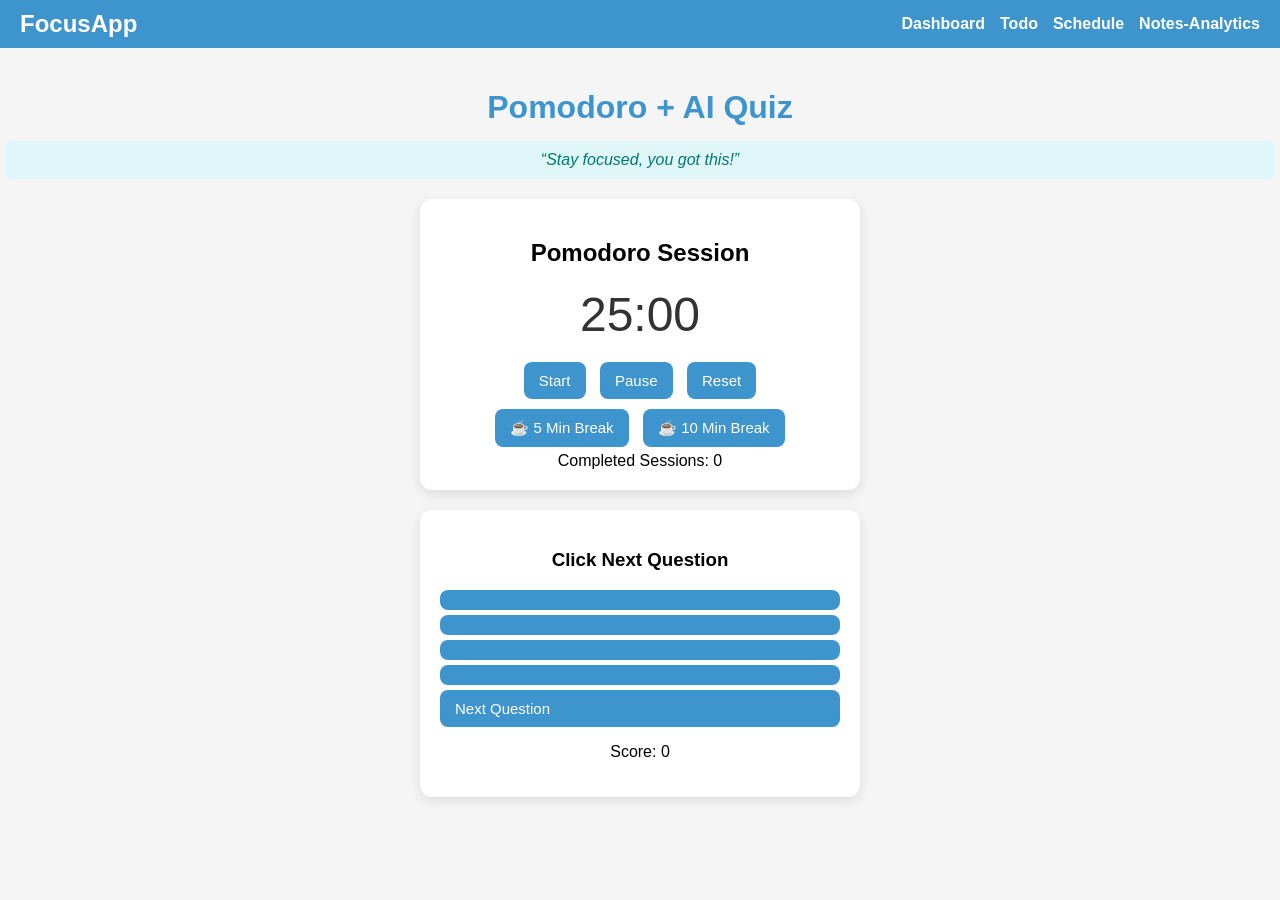
<file: focusstudy/templates/pomodoro.html>
<!DOCTYPE html>
<html lang="en">
<head>
<meta charset="UTF-8">
<meta name="viewport" content="width=device-width, initial-scale=1.0">
<title>FocusApp - Pomodoro & AI Quiz</title>

<style>
body {
  font-family: Arial, sans-serif;
  margin: 0;
  padding: 0;
  background: #f5f5f5;
}

/* ================= NAVBAR (FIXED RESPONSIVE) ================= */
.navbar {
  background: #3e95cd;
  color: #fff;
  display: flex;
  justify-content: space-between;
  align-items: center;
  padding: 10px 20px;
  flex-wrap: wrap;
  position: relative;
}

.navbar h2 {
  margin: 0;
}

.toggle-btn {
  display: none;
  font-size: 26px;
  cursor: pointer;
}

/* MENU */
.navbar ul {
  list-style: none;
  display: flex;
  gap: 15px;
  margin: 0;
  padding: 0;
}

.navbar ul li a {
  color: #fff;
  text-decoration: none;
  font-weight: bold;
}

/* ================= MOBILE FIX ================= */
@media (max-width: 600px) {

  .toggle-btn {
    display: block;
  }

  .navbar ul {
    display: none;
    flex-direction: column;
    width: 100%;
    background: #3e95cd;
    margin-top: 10px;
    padding: 10px;
    border-radius: 8px;
    position: relative; /* IMPORTANT: prevents content hiding */
  }

  .navbar ul.active {
    display: flex;
  }

  .navbar ul li {
    padding: 10px;
    text-align: center;
    border-top: 1px solid rgba(255,255,255,0.2);
  }
}

/* ================= MAIN CONTAINER ================= */
.container {
  display: flex;
  flex-direction: column;
  align-items: center;
  padding: 20px;
}

h1 {
  color: #3e95cd;
  text-align: center;
  margin-bottom: 15px;
}

/* AI BOX */
.ai-suggestion {
  background: #e0f7fa;
  padding: 10px 15px;
  border-radius: 8px;
  font-style: italic;
  margin-bottom: 20px;
  color: #00796b;
  text-align: center;
  width: 100%;
  max-width: 100%;
}

/* BOXES */
.timer-box, .quiz-box {
  background: #fff;
  padding: 20px;
  border-radius: 12px;
  box-shadow: 0 4px 12px rgba(0,0,0,0.1);
  text-align: center;
  width: 100%;
  max-width: 400px;
  margin-bottom: 20px;
}

#time {
  font-size: 48px;
  margin: 15px 0;
  color: #333;
}

/* BUTTONS */
button {
  padding: 10px 15px;
  border: none;
  border-radius: 8px;
  background: #3e95cd;
  color: #fff;
  cursor: pointer;
  margin: 5px;
  font-size: 15px;
  transition: 0.3s;
}

button:hover {
  background: #357ab8;
}

/* QUIZ BUTTONS */
.quiz-box button {
  display: block;
  width: 100%;
  margin: 5px 0;
  text-align: left;
}
</style>
</head>

<body>

<!-- ================= NAVBAR ================= -->
<div class="navbar">
  <h2>FocusApp</h2>
  <span class="toggle-btn" onclick="toggleMenu()">☰</span>

  <ul id="menu">
    <li><a href="/">Dashboard</a></li>
    <li><a href="/todo">Todo</a></li>
    <li><a href="/timetable">Schedule</a></li>
    <li><a href="/notes">Notes-Analytics</a></li>
  </ul>
</div>

<!-- ================= CONTENT ================= -->
<div class="container">
  <h1>Pomodoro + AI Quiz</h1>

  <div class="ai-suggestion" id="aiSuggestion">
    “Stay focused, you got this!”
  </div>

  <!-- TIMER -->
  <div class="timer-box">
    <h2 id="mode">Pomodoro Session</h2>
    <div id="time">25:00</div>

    <button onclick="startTimer()">Start</button>
    <button onclick="pauseTimer()">Pause</button>
    <button onclick="resetTimer()">Reset</button>

    <br>

    <button onclick="setBreak(5)">☕ 5 Min Break</button>
    <button onclick="setBreak(10)">☕ 10 Min Break</button>

    <div id="progress">Completed Sessions: 0</div>
  </div>

  <!-- QUIZ -->
  <div class="quiz-box">
    <h3 id="question">Click Next Question</h3>

    <button id="opt0" onclick="checkAnswer(this.textContent)"></button>
    <button id="opt1" onclick="checkAnswer(this.textContent)"></button>
    <button id="opt2" onclick="checkAnswer(this.textContent)"></button>
    <button id="opt3" onclick="checkAnswer(this.textContent)"></button>

    <button onclick="nextQuestion()">Next Question</button>
    <p id="score">Score: 0</p>
  </div>
</div>

<script>

/* ================= NAVBAR TOGGLE ================= */
function toggleMenu(){
  document.getElementById("menu").classList.toggle("active");
}

/* ================= TIMER ================= */
let timer, timeLeft = 25*60, isRunning=false, isBreak=false;
let completedSessions=0;

const timeDisplay=document.getElementById("time");
const modeDisplay=document.getElementById("mode");
const progressDisplay=document.getElementById("progress");

function updateDisplay(){
  let m=Math.floor(timeLeft/60);
  let s=timeLeft%60;
  timeDisplay.textContent = `${m.toString().padStart(2,"0")}:${s.toString().padStart(2,"0")}`;
}

function startTimer(){
  if(isRunning) return;

  isRunning = true;

  timer = setInterval(()=>{
    timeLeft--;
    updateDisplay();

    if(timeLeft <= 0){
      clearInterval(timer);
      isRunning = false;

      if(!isBreak){
        completedSessions++;
        progressDisplay.textContent = "Completed Sessions: " + completedSessions;
        alert("Pomodoro Done!");
        timeLeft = 5*60;
        isBreak = true;
        modeDisplay.textContent = "Break Time";
      } else {
        alert("Break Over!");
        timeLeft = 25*60;
        isBreak = false;
        modeDisplay.textContent = "Pomodoro Session";
      }

      updateDisplay();
    }
  },1000);
}

function pauseTimer(){
  clearInterval(timer);
  isRunning=false;
}

function resetTimer(){
  clearInterval(timer);
  isRunning=false;
  timeLeft = isBreak ? 5*60 : 25*60;
  updateDisplay();
}

function setBreak(mins){
  clearInterval(timer);
  isRunning=false;
  isBreak=true;
  timeLeft = mins*60;
  modeDisplay.textContent = mins + " Min Break";
  updateDisplay();
}

updateDisplay();

/* ================= QUIZ ================= */
const questions=[
  {q:"Capital of India?",o:["Delhi","Mumbai","Chennai","Kolkata"],a:"Delhi"},
  {q:"Largest planet?",o:["Earth","Jupiter","Mars","Saturn"],a:"Jupiter"},
  {q:"H2O is?",o:["Oxygen","Hydrogen","Water","Helium"],a:"Water"},
  {q:"5+7?",o:["10","11","12","13"],a:"12"}
];

let i=-1, score=0;

function nextQuestion(){
  i++;
  if(i>=questions.length){
    document.getElementById("question").textContent="Quiz Finished!";
    return;
  }

  let q=questions[i];
  document.getElementById("question").textContent=q.q;

  q.o.forEach((opt,index)=>{
    document.getElementById("opt"+index).textContent=opt;
  });
}

function checkAnswer(ans){
  if(ans === questions[i].a) score++;
  document.getElementById("score").textContent="Score: "+score;
}
</script>

</body>
</html>
</file>
